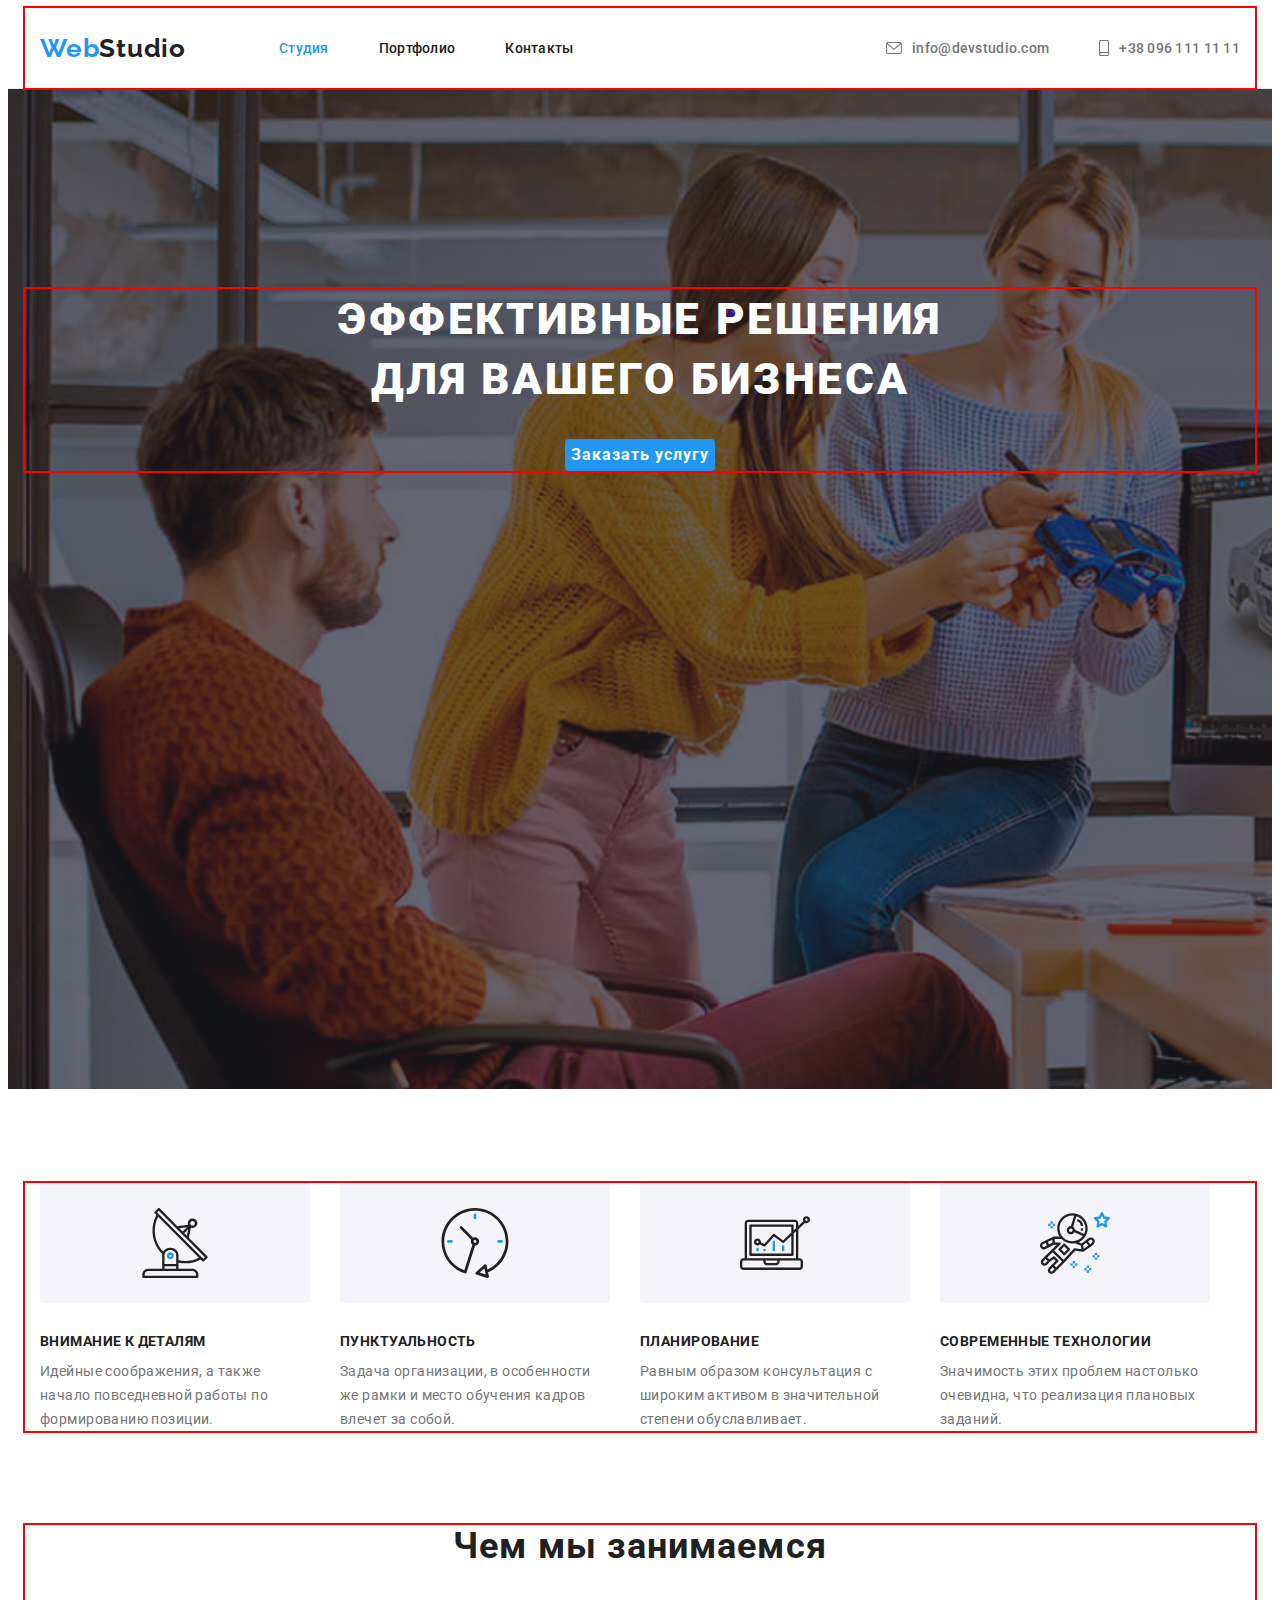
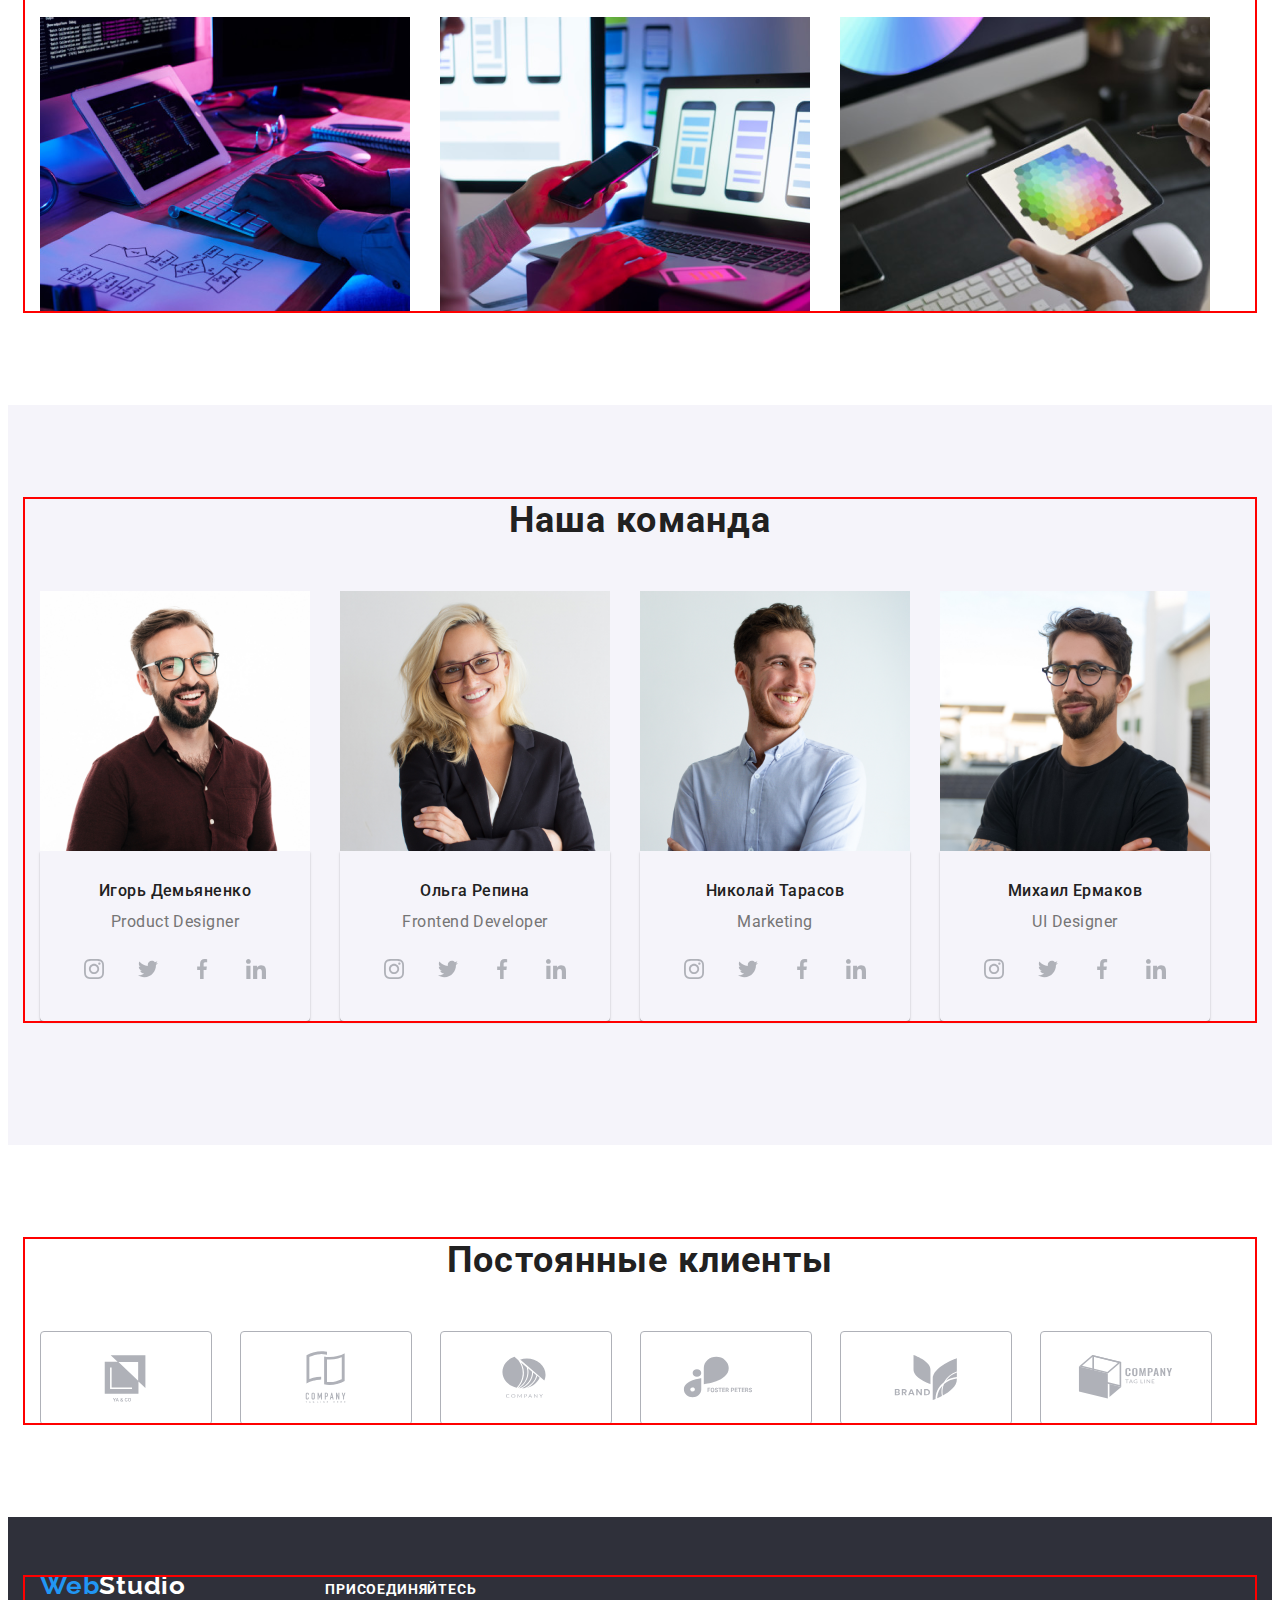
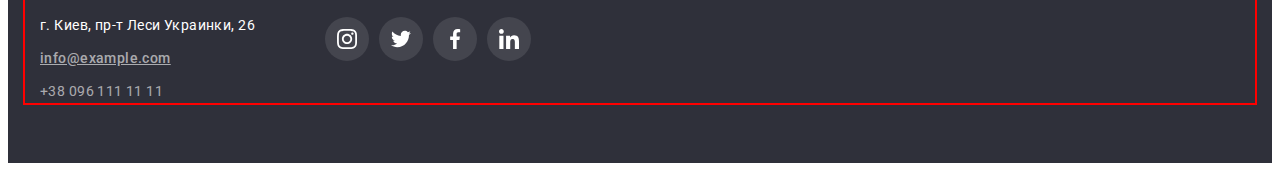
<file: index.html>
<!DOCTYPE html>
<html lang="ru">

<head>
    <meta charset="UTF-8">
    <meta http-equiv="X-UA-Compatible" content="IE=edge">
    <meta name="viewport" content="width=device-width, initial-scale=1.0">
    <title>Document</title>
    <!-- Fonts start -->
    <link rel="preconnect" href="https://fonts.googleapis.com">
    <link rel="preconnect" href="https://fonts.gstatic.com" crossorigin>
    <link
        href="https://fonts.googleapis.com/css2?family=Raleway:wght@700&family=Roboto:wght@400;500;700;900&display=swap"
        rel="stylesheet">
    <!-- Fonts end -->
    <!-- Normalize start-->
    <link rel="stylesheet" href="https://cdnjs.cloudflare.com/ajax/libs/modern-normalize/1.1.0/modern-normalize.min.css"
        integrity="sha512-wpPYUAdjBVSE4KJnH1VR1HeZfpl1ub8YT/NKx4PuQ5NmX2tKuGu6U/JRp5y+Y8XG2tV+wKQpNHVUX03MfMFn9Q=="
        crossorigin="anonymous" referrerpolicy="no-referrer" />
    <!-- Normaleze end-->
    <!-- Castom styles -->
    <link rel="stylesheet" href="./css/styles.css">
    <!-- Castom styles -->
</head>

<body class="body">
    <!--Header-->
    <header class="header">
        <div class="header-container">
            <nav class="header-nav">
                <a class="header-logo" href="/">Web<span class="logo-studio">Studio</span></a>
                <ul class="header-link">
                    <li class="header-item">
                        <a class="header-studio" href="Студия">Студия</a>
                    </li>
                    <li class="header-item">
                        <a class="header-portfolio" href="./portfolio.html">Портфолио</a>
                    </li>
                    <li class="header-item">
                        <a class="header-contact" href="/">Контакты</a>
                    </li>
                </ul>
            </nav>
            <ul class="header-list">
                <li class="header-item">
                    <a class="header-mail" href="info@devstudio.com"> <svg class="header-icon" width="16px"
                            height="12px">
                            <use href="./images/symbol-defs.svg#envelope-1"></use>
                        </svg>info@devstudio.com</a>
                </li>
                <li class="header-item">
                    <a class="header-namber" href="+380961111111"> <svg class="header-icon" width="10px" height="16px">
                            <use href="./images/symbol-defs.svg#smartphone"></use>
                        </svg>+38 096 111 11 11</a>
                </li>
            </ul>
    </header>
    <!--Hero-->
    <main>
        <section class="hero">
            <div class="container">
                <h1 class="hero-title">Эффективные решения для вашего бизнеса</h1>
                <button class="hero-button" type="button">Заказать услугу</button>
            </div>
        </section>
        <!--About-->
        <section class="about-section">
            <div class="container">
                <h2 hidden class="about-hidden">About</h2>
                <ul class="about-list">
                    <li class="about-title">
                        <div class="thumb"><svg class="icon-anten" width="70px" height="70">
                                <use href="./images/symbol-defs.svg#icon-antenna"></use>
                            </svg></div>
                        <h3 class="about-text">Внимание к деталям</h3>
                        <p class="about-item">Идейные соображения, а также начало повседневной работы по
                            формированию
                            позиции.</p>
                    </li>
                    <li class="about-title">
                        <div class="thumb"><svg class="icon-anten" width="70px" height="70">
                                <use href="./images/symbol-defs.svg#icon-clock"></use>
                            </svg></div>
                        <h3 class="about-text">Пунктуальность</h3>
                        <p class="about-item">Задача организации, в особенности же рамки и место обучения кадров
                            влечет
                            за
                            собой.
                        </p>
                    </li>
                    <li class="about-title">
                        <div class="thumb"><svg class="icon-anten" width="70px" height="70">
                                <use href="./images/symbol-defs.svg#icon-diagram"></use>
                            </svg></div>
                        <h3 class="about-text">Планирование</h3>
                        <p class="about-item">Равным образом консультация с широким активом в значительной степени
                            обуславливает.</p>
                    </li>
                    <li class="about-title">
                        <div class="thumb"><svg class="icon-anten" width="70px" height="70">
                                <use href="./images/symbol-defs.svg#icon-astronaut"></use>
                            </svg></div>
                        <h3 class="about-text">Современные технологии</h3>
                        <p class="about-item">Значимость этих проблем настолько очевидна, что реализация плановых
                            заданий.</p>
                    </li>
                </ul>
            </div>
        </section>
        <section class="about-bottom">
            <div class="container">
                <h2 class="about-content">Чем мы занимаемся</h2>
                <ul class="img">
                    <li><img src="./images/box 1.png" alt="website-development" width="370">
                    </li>
                    <li><img src="./images/box 2.png" alt="application-development" width="370"></li>
                    <li><img src="./images/box 3.png" alt="designed" width="370"></li>
                </ul>
            </div>
        </section>
        <!--Team-->
        <section class="section">
            <div class="container">
                <h2 class="team-title">Наша команда</h2>
                <ul class="img-team">
                    <li>
                        <img src="./images/img (1).jpg" alt="" width="270">
                        <div class="team">
                            <h3 class="team-name">Игорь Демьяненко</h3>
                            <p leng="en" class="team-item">Product Designer</p>
                            <ul class="team-tumb">
                                <li><a class="team-link" href="">
                                        <svg class="social-link" width="20px" height="20px">
                                            <use href="./images/symbol-defs.svg#instagram"></use>
                                        </svg>
                                    </a>
                                </li>
                                <li><a class="team-link" href="">
                                        <svg class="social-link" width="20px" height="20px">
                                            <use href="./images/symbol-defs.svg#twitter"></use>
                                        </svg>
                                    </a>
                                </li>
                                <li><a class="team-link" href="">
                                        <svg class="social-link" width="20px" height="20px">
                                            <use href="./images/symbol-defs.svg#facebook"></use>
                                        </svg>
                                    </a>
                                </li>
                                <li><a class="team-link" href="">
                                        <svg class="social-link" width="20px" height="20px">
                                            <use href="./images/symbol-defs.svg#linkedin"></use>
                                        </svg>
                                    </a>
                                </li>
                            </ul>
                        </div>
                    </li>
                    <li>
                        <img src="./images/img (2).jpg" alt="" width="270">
                        <div class="team">
                            <h3 class="team-name">Ольга Репина</h3>
                            <p leng="en" class="team-item">Frontend Developer</p>
                            <div>
                                <ul class="team-tumb">
                                    <li><a class="team-link" href="">
                                            <svg class="social-link" width="20px" height="20px">
                                                <use href="./images/symbol-defs.svg#instagram"></use>
                                            </svg>
                                        </a>
                                    </li>
                                    <li><a class="team-link" href="">
                                            <svg class="social-link" width="20px" height="20px">
                                                <use href="./images/symbol-defs.svg#twitter"></use>
                                            </svg>
                                        </a>
                                    </li>
                                    <li><a class="team-link" href="">
                                            <svg class="social-link" width="20px" height="20px">
                                                <use href="./images/symbol-defs.svg#facebook"></use>
                                            </svg>
                                        </a>
                                    </li>
                                    <li><a class="team-link" href="">
                                            <svg class="social-link" width="20px" height="20px">
                                                <use href="./images/symbol-defs.svg#linkedin"></use>
                                            </svg>
                                        </a>
                                    </li>
                                </ul>
                            </div>
                        </div>
                    </li>
                    <li>
                        <img src="./images/img (3).jpg" alt="" width="270">
                        <div class="team">
                            <h3 class="team-name" 3>Николай Тарасов</h3>
                            <p leng="en" class="team-item">Marketing</p>
                            <div>
                                <ul class="team-tumb">
                                    <li><a class="team-link" href="">
                                            <svg class="social-link" width="20px" height="20px">
                                                <use href="./images/symbol-defs.svg#instagram"></use>
                                            </svg>
                                        </a>
                                    </li>
                                    <li><a class="team-link" href="">
                                            <svg class="social-link" width="20px" height="20px">
                                                <use href="./images/symbol-defs.svg#twitter"></use>
                                            </svg>
                                        </a>
                                    </li>
                                    <li><a class="team-link" href="">
                                            <svg class="social-link" width="20px" height="20px">
                                                <use href="./images/symbol-defs.svg#facebook"></use>
                                            </svg>
                                        </a>
                                    </li>
                                    <li><a class="team-link" href="">
                                            <svg class="social-link" width="20px" height="20px">
                                                <use href="./images/symbol-defs.svg#linkedin"></use>
                                            </svg>
                                        </a>
                                    </li>
                                </ul>
                            </div>
                        </div>
                    </li>
                    <li>
                        <img src="./images/img (4).jpg" alt="" width="270">
                        <div class="team">
                            <h3 class="team-name" 3>Михаил Ермаков</h3>
                            <p leng="en" class="team-item">UI Designer</p>
                            <div>
                                <ul class="team-tumb">
                                    <li><a class="team-link" href="">
                                            <svg class="social-link" width="20px" height="20px">
                                                <use href="./images/symbol-defs.svg#instagram"></use>
                                            </svg>
                                        </a>
                                    </li>
                                    <li><a class="team-link" href="">
                                            <svg class="social-link" width="20px" height="20px">
                                                <use href="./images/symbol-defs.svg#twitter"></use>
                                            </svg>
                                        </a>
                                    </li>
                                    <li><a class="team-link" href="">
                                            <svg class="social-link" width="20px" height="20px">
                                                <use href="./images/symbol-defs.svg#facebook"></use>
                                            </svg>
                                        </a>
                                    </li>
                                    <li><a class="team-link" href="">
                                            <svg class="social-link" width="20px" height="20px">
                                                <use href="./images/symbol-defs.svg#linkedin"></use>
                                            </svg>
                                        </a>
                                    </li>
                                </ul>
                            </div>
                        </div>
                    </li>
                </ul>
            </div>
        </section>
        <!-- Clients -->
        <section class="section-clients">
            <div class="container">
                <h1 class="clients">Постоянные клиенты</h1>
                <ul class="clients-list">
                    <li class="clients-thumb">
                        <a class="clients-link" href="">
                            <svg class="clients-icon" width="106px" height="60px">
                                <use href="./images/symbol-defs.svg#icon-Logo-1-1"></use>
                            </svg></a>
                    </li>
                    <li class="clients-thumb">
                        <a class="clients-link" href=""><svg class="clients-icon" width="106px" height="60px">
                                <use href="./images/symbol-defs.svg#icon-Logo-2-1"></use>
                            </svg></a>
                    </li>
                    <li class="clients-thumb">
                        <a class="clients-link" href=""><svg class="clients-icon" width="106px" height="60px">
                                <use href="./images/symbol-defs.svg#icon-Logo-3-1"></use>
                            </svg></a>
                    </li>
                    <li class="clients-thumb">
                        <a class="clients-link" href=""><svg class="clients-icon" width="106px" height="60px">
                                <use href="./images/symbol-defs.svg#icon-Logo-4-4"></use>
                            </svg></a>
                    </li>
                    <li class="clients-thumb">
                        <a class="clients-link" href=""><svg class="clients-icon" width="106px" height="60px">
                                <use href="./images/symbol-defs.svg#icon-Logo-5-1"></use>
                            </svg></a>
                    </li>
                    <li class="clients-thumb">
                        <a class="clients-link" href=""><svg class="clients-icon" width="106px" height="60px">
                                <use href="./images/symbol-defs.svg#icon-Logo-6-1"></use>
                            </svg></a>
                    </li>

                </ul>
            </div>
        </section>
    </main>
    <!--Footer-->
    <footer>
        <section class="footer">
            <div class="footer-container">
                <div class="footer-bloc">
                    <a href="/" class="footer-logo">Web<span class="foot-logo">Studio</span></a>
                    <ul class="footer-link">
                        <li><a class="footer-addres" href="https://bit.ly/3pXMvUd" target="_blank"
                                rel="noopener-noreferrer">г.
                                Киев,
                                пр-т
                                Леси Украинки, 26</a> </li>
                        <li><a class="footer-mail" href="mailto:info@devstudio.com"><span>info@example.com</span></a>
                        </li>
                        <li><a class="footer-tell" href="tel:+380961111111">+38 096 111 11 11</a></li>
                    </ul>
                </div>
                <div>
                    <h2 class="footer-title">присоединяйтесь</h2>
                    <ul class="footer-soclist">
                        <li class="footer-tumb"><a class="footersoc-link" href="">
                                <svg class="footer-icon" width="20px" height="20px">
                                    <use href="./images/symbol-defs.svg#instagram"></use>
                                </svg>
                            </a></li>
                        <li><a class="footersoc-link" href="">
                                <svg class="footer-icon" width="20px" height="20px">
                                    <use href="./images/symbol-defs.svg#twitter"></use>
                                </svg>
                            </a></li>
                        <li><a class="footersoc-link" href="">
                                <svg class="footer-icon" width="20px" height="20px">
                                    <use href="./images/symbol-defs.svg#facebook"></use>
                                </svg>
                            </a></li>
                        <li><a class="footersoc-link" href="">
                                <svg class="footer-icon" width="20px" height="20px">
                                    <use href="./images/symbol-defs.svg#linkedin"></use>
                                </svg>
                            </a></li>
                    </ul>
                </div>
            </div>
        </section>
    </footer>
</body>

</html>
</file>
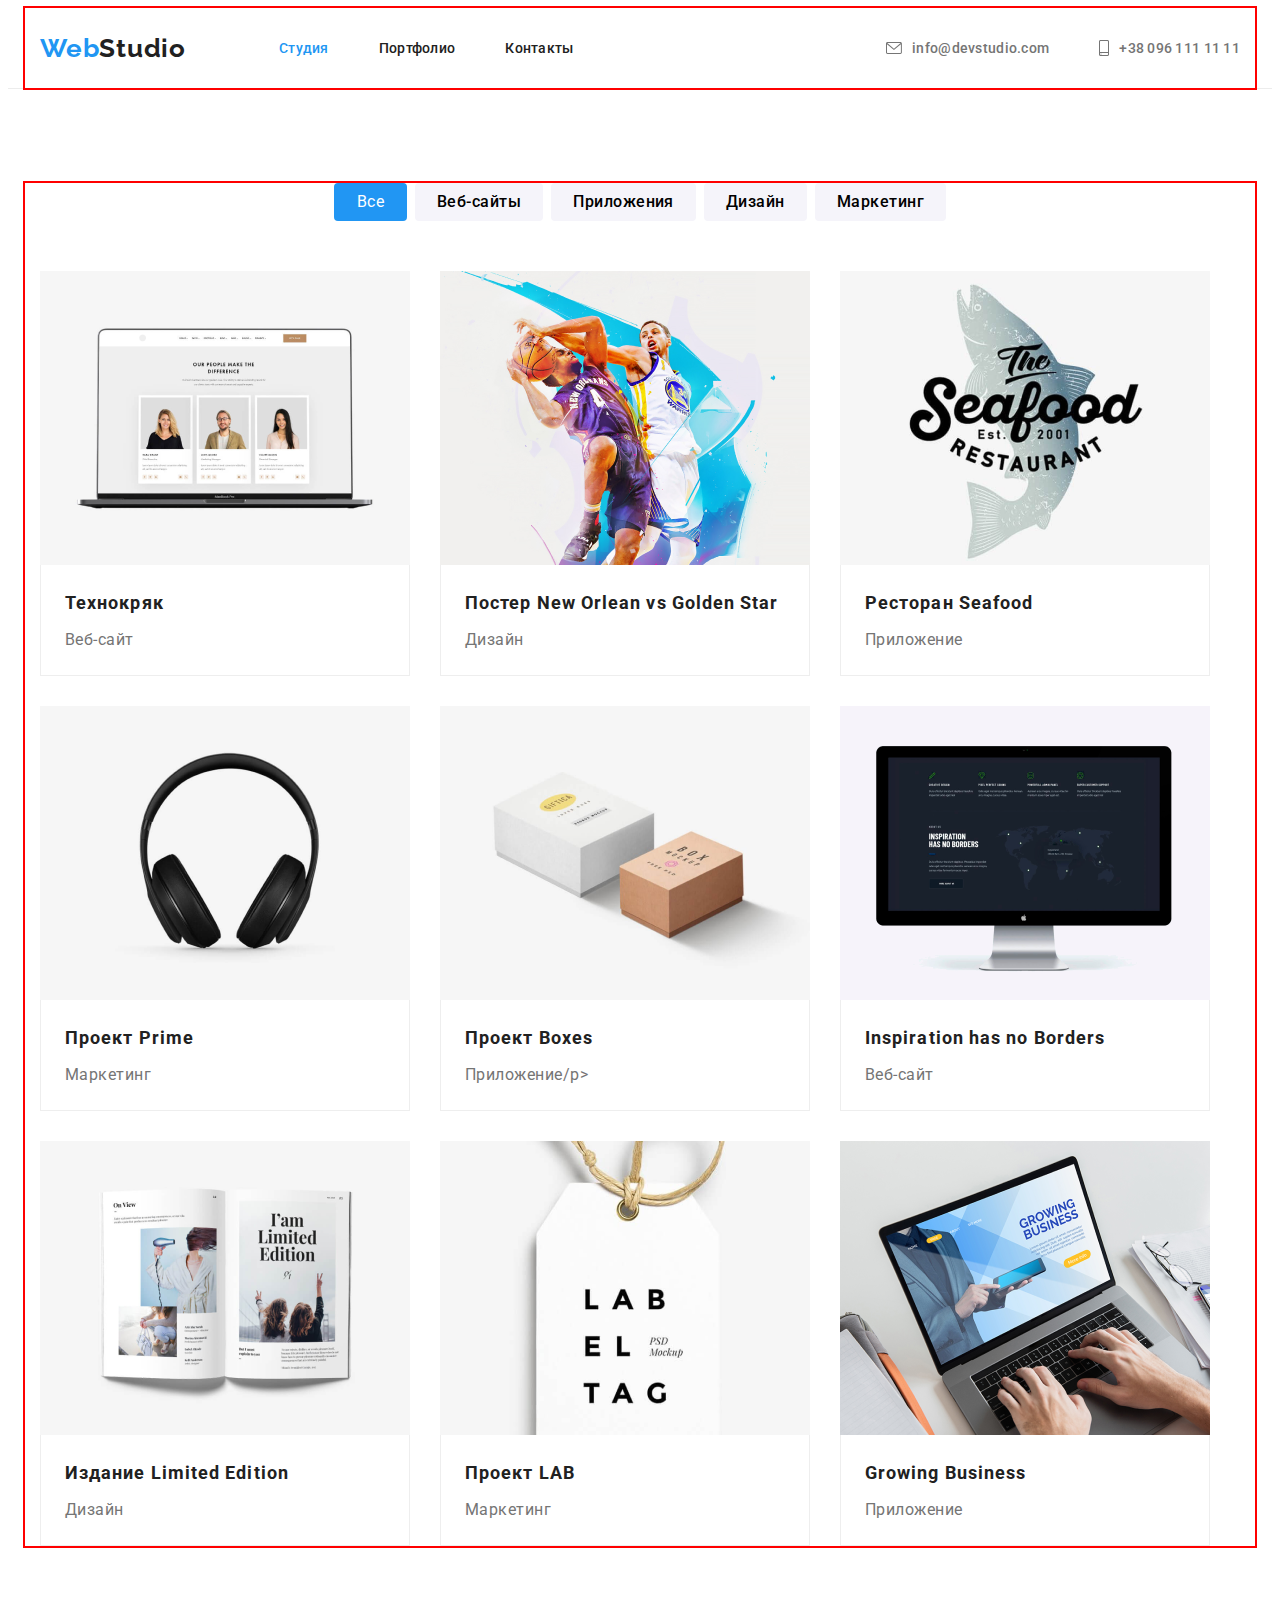
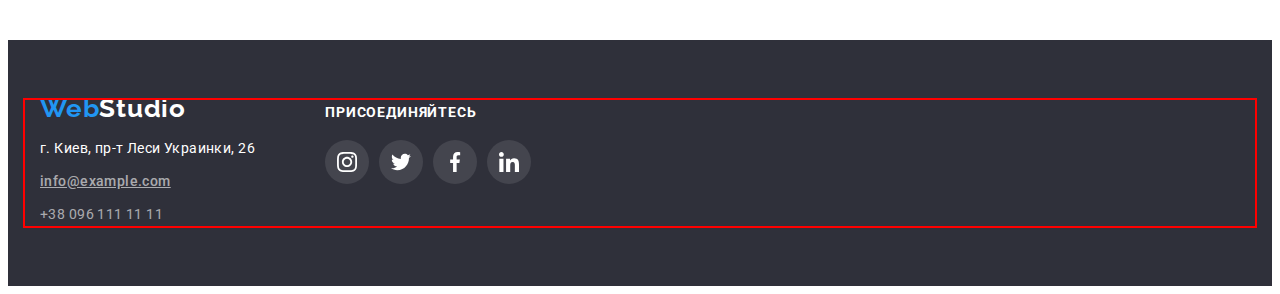
<file: portfolio.html>
<!DOCTYPE html>
<html lang="ru">

<head>
    <meta charset="UTF-8">
    <meta http-equiv="X-UA-Compatible" content="IE=edge">
    <meta name="viewport" content="width=device-width, initial-scale=1.0">
    <title>Document</title>
    <!-- Fonts-start -->
    <link rel="preconnect" href="https://fonts.googleapis.com">
    <link rel="preconnect" href="https://fonts.gstatic.com" crossorigin>
    <link
        href="https://fonts.googleapis.com/css2?family=Raleway:wght@700&family=Roboto:wght@400;500;700;900&display=swap"
        rel="stylesheet">
    <!-- Fons end -->
    <!-- Normalize start -->
    <link rel="stylesheet" href="https://cdnjs.cloudflare.com/ajax/libs/modern-normalize/1.1.0/modern-normalize.min.css"
        integrity="sha512-wpPYUAdjBVSE4KJnH1VR1HeZfpl1ub8YT/NKx4PuQ5NmX2tKuGu6U/JRp5y+Y8XG2tV+wKQpNHVUX03MfMFn9Q=="
        crossorigin="anonymous" referrerpolicy="no-referrer" />
    <!-- Normalise end -->
    <link rel="stylesheet" href="./css/styles.css">
</head>

<body class="body">
    <!--Header-->
    <header class="header">
        <div class="header-container">
            <nav class="header-nav">
                <a class="header-logo" href="/">Web<span class="logo-studio">Studio</span></a>
                <ul class="header-link">
                    <li class="header-item">
                        <a class="header-studio" href="./index.html">Студия</a>
                    </li>
                    <li class="header-item">
                        <a class="header-portfolio" href="/">Портфолио</a>
                    </li>
                    <li class="header-item">
                        <a class="header-contact" href="/">Контакты</a>
                    </li>
                </ul>
            </nav>
            <ul class="header-list">
                <li class="header-item">
                    <a class="header-mail" href="info@devstudio.com"> <svg class="header-icon" width="16px"
                            height="12px">
                            <use href="./images/symbol-defs.svg#envelope-1"></use>
                        </svg>info@devstudio.com</a>
                </li>
                <li class="header-item">
                    <a class="header-namber" href="+380961111111"> <svg class="header-icon" width="10px" height="16px">
                            <use href="./images/symbol-defs.svg#smartphone"></use>
                        </svg>+38 096 111 11 11</a>
                </li>
            </ul>
    </header>
    <main>
        <section class="portfolio-section">
            <div class="portfolio-container">
                <h1 hidden>ссылки</h1>
                <ul class="portfolio-btn">
                    <li>
                        <button class="all-button" type="button">Все</button>
                        </button>

                    </li>
                    <li>
                        <button class="button" type="button">Веб-сайты
                        </button>
                    </li>
                    <li>
                        <button class="button" type="button">Приложения
                        </button>
                    </li>
                    <li>
                        <button class="button" type="button">Дизайн
                        </button>
                    </li>
                    <li>
                        <button class="button" type="button">Маркетинг
                        </button>
                    </li>
                </ul>
                <ul class="portfolio-card">
                    <li class="first-card">
                        <a class="portfolio-link" href=""><img src="./images.portfolio/img(1)(1).png" alt="team members"
                                width="370">
                            <div class="portfolio-text">
                                <h2 class="portfolio-title">Технокряк</h2>
                                <p class="portfolio-item">Веб-сайт</p>
                            </div>
                        </a>

                    </li>
                    <li>
                        <img src="./images.portfolio/img(2)(1).png" alt="football players poster" width="370">
                        <div class="portfolio-text">
                            <h2 class="portfolio-title">Постер New Orlean vs Golden Star</h2>
                            <p class="portfolio-item">Дизайн</p>
                        </div>
                    </li>
                    <li>
                        <img src="./images.portfolio/img(3)(1).png" alt="restorant emblem" width="370">
                        <div class="portfolio-text">
                            <h2 class="portfolio-title">Ресторан Seafood</h2>
                            <p class="portfolio-item">Приложение</p>
                        </div>
                    </li>
                    <li>
                        <img src="./images.portfolio/img(4)(1).png" alt="headphones" width="370">
                        <div class="portfolio-text">
                            <h2 class="portfolio-title">Проект Prime</h2>
                            <p class="portfolio-item">Маркетинг</p>
                        </div>
                    </li>
                    <li>
                        <img src="./images.portfolio/img(5)(1).png" alt="boxes" width="370">
                        <div class="portfolio-text">
                            <h2 class="portfolio-title">Проект Boxes</h2>
                            <p class="portfolio-item">Приложение/p>
                        </div>
                    </li>
                    <li>
                        <img src="./images.portfolio/img(6)(1).png" alt="monitor" width="370">
                        <div class="portfolio-text">
                            <h2 class="portfolio-title">Inspiration has no Borders</h2>
                            <p class="portfolio-item">Веб-сайт</p>
                        </div>
                    </li>
                    <li>
                        <img src="./images.portfolio/img(7)(1).png" alt="book" width="370">
                        <div class="portfolio-text">
                            <h2 class="portfolio-title">Издание Limited Edition</h2>
                            <p class="portfolio-item">Дизайн</p>
                        </div>
                    </li>
                    <li>
                        <img src="./images.portfolio/img(8)(1).png" alt="label" width="370">
                        <div class="portfolio-text">
                            <h2 class="portfolio-title">Проект LAB</h2>
                            <p class="portfolio-item">Маркетинг</p>
                        </div>
                    </li>
                    <li>
                        <img src="./images.portfolio/img(9)(1).png" alt="laptop" width="370">
                        <div class="portfolio-text">
                            <h2 class="portfolio-title">Growing Business</h2>
                            <p class="portfolio-item">Приложение</p>
                        </div>
                    </li>
                </ul>
            </div>
        </section>

    </main>
    <!--Footer-->
    <footer>
        <section class="footer">
            <div class="footer-container">
                <div class="footer-bloc">
                    <a href="/" class="footer-logo">Web<span class="foot-logo">Studio</span></a>
                    <ul class="footer-link">
                        <li><a class="footer-addres" href="https://bit.ly/3pXMvUd" target="_blank"
                                rel="noopener-noreferrer">г.
                                Киев,
                                пр-т
                                Леси Украинки, 26</a> </li>
                        <li><a class="footer-mail" href="mailto:info@devstudio.com"><span>info@example.com</span></a>
                        </li>
                        <li><a class="footer-tell" href="tel:+380961111111">+38 096 111 11 11</a></li>
                    </ul>
                </div>
                <div>
                    <h2 class="footer-title">присоединяйтесь</h2>
                    <ul class="footer-soclist">
                        <li class="footer-tumb"><a class="footersoc-link" href="">
                                <svg class="footer-icon" width="20px" height="20px">
                                    <use href="./images/symbol-defs.svg#instagram"></use>
                                </svg>
                            </a></li>
                        <li><a class="footersoc-link" href="">
                                <svg class="footer-icon" width="20px" height="20px">
                                    <use href="./images/symbol-defs.svg#twitter"></use>
                                </svg>
                            </a></li>
                        <li><a class="footersoc-link" href="">
                                <svg class="footer-icon" width="20px" height="20px">
                                    <use href="./images/symbol-defs.svg#facebook"></use>
                                </svg>
                            </a></li>
                        <li><a class="footersoc-link" href="">
                                <svg class="footer-icon" width="20px" height="20px">
                                    <use href="./images/symbol-defs.svg#linkedin"></use>
                                </svg>
                            </a></li>
                    </ul>
                </div>
            </div>
        </section>
    </footer>
</body>

</html>
</file>
<file: css/styles.css>
:root {
    /* fonts */
    --main-font: 'Roboto', sans-serif;
    --secodary-font: 'Raleway', sans-serif;
    /* text color */

    --primary-text-color: #757575;
    --title-text-color: #212121;
    --accent-color: #2196F3;
    --primary-bg-color: #E5E5E5;

    /* bg colors */
    --light-bg-cl: #ffffff;
    --dark-bg-olor: #2F303A;
}

.body {
    font-family: var(--main-font);
    color: var(--primary-text-color)
}

/* reset stayles */
ul {
    list-style: none;
    text-decoration: none;
    padding: 0px;
    margin: 0px;
}

h1,
h2,
h3,
h4,
h5,
h6,
p {
    margin: 0;
}

img {
    display: block;
}

.container {
    margin-left: auto;
    margin-right: auto;
    margin-bottom: 0px;
    outline: 2px solid red;
    padding-right: 15px;
    padding-left: 15px;
    width: 1200px;
}

/* Header*/
.header {
    background: var(--light-bg-cl);
    border-bottom: 1px solid#ECECEC;
}

.header-container {
    display: flex;
    margin-left: auto;
    margin-right: auto;
    outline: 2px solid red;
    padding-right: 15px;
    padding-left: 15px;
    width: 1200px;
}

/* nav */

.header-nav {
    align-items: center;
    display: flex;
}


.header-logo {
    padding-top: 24px;
    padding-bottom: 25px;
    margin-right: 93px;
    font-family: var(--secodary-font);
    font-weight: 700;
    font-size: 26px;
    line-height: calc(16/26);
    letter-spacing: 0.03em;
    color: var(--accent-color);
    text-decoration: none;
}

.logo-studio {
    font-weight: 700;
    font-size: 26px;
    line-height: calc(16/26);
    letter-spacing: 0.03em;
    color: var(--title-text-color)
}

/* ul */
.header-link {
    display: flex;
}

/* li */
.header-item:not(:last-child) {
    margin-right: 50px;
}

/* a */
.header-studio {
    display: block;
    padding-top: 32px;
    padding-bottom: 32px;
    text-decoration: none;
    font-weight: 500;
    font-size: 14px;
    line-height: calc(16/14);
    letter-spacing: 0.02em;
    color: var(--accent-color)
}

/* a */
.header-portfolio {
    display: block;
    padding-top: 32px;
    padding-bottom: 32px;
    text-decoration: none;
    font-weight: 500;
    font-size: 14px;
    line-height: calc(16/14);
    letter-spacing: 0.02em;
    color: var(--title-text-color)
}

/* a */
.header-contact {
    display: block;
    padding-top: 32px;
    padding-bottom: 32px;
    text-decoration: none;
    font-weight: 500;
    font-size: 14px;
    line-height: calc(16/14);
    letter-spacing: 0.02em;
    color: var(--title-text-color)
}

/* ul */
.header-list {
    display: flex;
    margin-left: auto;
}



.header-icon {
    margin-right: 10px;
    fill: currentColor;

}

.header-icon:hover,
.header-icon:focus {
    fill: var(--accent-color);


}

/* a */
.header-mail {
    display: flex;
    align-items: center;
    justify-content: center;
    padding-top: 32px;
    padding-bottom: 32px;
    text-decoration: none;
    font-weight: 500;
    font-size: 14px;
    line-height: calc(16/14);
    letter-spacing: 0.02em;
    color: var(--primary-text-color)
}

/* a */
.header-namber {
    display: flex;
    align-items: center;
    justify-content: center;
    padding-top: 32px;
    padding-bottom: 32px;
    margin: 0;
    text-decoration: none;
    font-weight: 500;
    font-size: 14px;
    line-height: calc(16/14);
    letter-spacing: 0.02em;
    color: var(--primary-text-color)
}

.header-portfolio:hover,
.header-portfolio:focus .header-logo:hover,
.header-logo:focus,
.header-contact:hover,
.header-contact:focus,
.header-studio:hover,
.header-studio:focus,
.header-namber:hover,
.header-namber:focus,
.header-mail:hover,
.header-mail:focus {
    color: var(--accent-color);

}

/* hero */
.hero {
    margin-right: auto;
    margin-left: auto;
    max-width: 1600px;
    height: 600px;
    padding-top: 200px;
    padding-bottom: 200px;
    text-align: center;
    background-image: linear-gradient(to right, rgba(47, 48, 58, 0.4), rgba(47, 48, 58, 0.4)),
        url("../images/Img\ \(12\).png");
    background-repeat: no-repeat;
    background-size: cover;
    background-color: var(--dark-bg-olor);
}

.hero-title {
    width: 696px;
    margin-left: auto;
    margin-right: auto;
    margin-bottom: 30px;
    text-transform: uppercase;
    font-family: inherit;
    font-weight: 900;
    font-size: 44px;
    line-height: calc(60/44);
    letter-spacing: 0.06em;
    color: var(--light-bg-cl);
}

.hero-button {
    border: none;
    display: inline-block;
    font-family: inherit;
    font-weight: 700;
    font-size: 16px;
    line-height: 30px;
    letter-spacing: 0.06em;
    color: #FFFFFF;
    cursor: pointer;
    background: var(--accent-color);
    border-radius: 4px;

}

.hero-button:hover,
.hero-button:focus {
    background-color: #188CE8;
}

/* About */

.about-section {
    padding-top: 94px;
    padding-bottom: 94px;

}

.about-hidden {
    position: absolute;
    width: 1px;
    height: 1px;
    margin: -1px;
    border: 0;
    padding: 0;
    white-space: nowrap;
    clip-path: inset(100%);
    clip: rect(0 0 0 0);
    overflow: hidden;
}

.thumb {
    background-color: #f5f4fa;
    padding: 25px 100px;
    margin-bottom: 30px;
    border-radius: 4px;
}

.icon-anten {
    display: flex;
}

/* ul */
.about-list {
    display: flex;
    gap: 30px;
}


/* li */
.about-title {
    width: 270px;
    font-weight: 700;
    font-size: 36px;
    line-height: calc(42.36);
    letter-spacing: 0.03em;
    color: var(--title-text-color)
}

/* h */
.about-text {
    text-align: start;
    margin-top: 0px;
    margin-bottom: 10px;
    font-weight: 700;
    font-size: 14px;
    line-height: calc(16/14);
    letter-spacing: 0.03em;
    text-transform: uppercase;
    color: var(--title-text-color)
}

/* p */
.about-item {
    text-align: start;
    margin-top: 0px;
    font-weight: 400;
    font-size: 14px;
    line-height: calc(24/14);
    letter-spacing: 0.03em;
    color: var(--primary-text-color);
}

/* section */
.about-bottom {
    padding-bottom: 94px;
}

/* h */
.about-content {
    margin-left: auto;
    margin-right: auto;
    margin-bottom: 50px;
    font-weight: 700;
    font-size: 36px;
    line-height: calc(42/36);
    text-align: center;
    letter-spacing: 0.03em;
    color: var(--title-text-color);
}

/* ul */
.img {
    display: flex;
    gap: 30px;
}

/* Teams*/

.section {
    background: #F5F4FA;
    padding-top: 94px;
    padding-bottom: 94px;
}

.team-title {
    display: block;
    margin-top: 0;
    margin-bottom: 50px;
    text-align: center;
    font-weight: 700;
    font-size: 36px;
    line-height: calc(42/36);
    letter-spacing: 0.03em;
    color: var(--title-text-color)
}

.img-team {
    display: flex;
    gap: 30px;
    margin-bottom: 30px;
}

/* DIV */
.team {
    padding-top: 30px;
    padding-bottom: 30px;
    box-shadow: 0px 1px 3px rgba(0, 0, 0, 0.12), 0px 1px 1px rgba(0, 0, 0, 0.14), 0px 2px 1px rgba(0, 0, 0, 0.2);
    border-radius: 0px 0px 4px 4px;
}

.team-name {
    margin-bottom: 12px;
    font-weight: 500;
    font-size: 16px;
    line-height: 19px;
    text-align: center;
    letter-spacing: 0.03em;
    color: var(--title-text-color)
}

.team-item {
    margin-bottom: 16px;
    font-size: 16px;
    line-height: calc(19/16);
    text-align: center;
    letter-spacing: 0.03em;
    color: var(--primary-text-color)
}

.team-tumb {
    display: flex;
    gap: 10px;
    justify-content: center;
    align-items: center;
}

.team-link {
    display: inline-flex;
    padding: 12px;
    border-radius: 50%;
    fill: currentColor;
    fill: #AFB1B8;
}

.team-link:hover,
.team-link:focus {
    fill: #FFFFFF;
    background-color: #2196F3;
    cursor: pointer;
}

.social-link {
    display: flex;

}


/* clients */
.section-clients {
    padding-top: 94px;
    padding-bottom: 94px;
}

.clients {
    display: block;
    margin-top: 0;
    margin-bottom: 50px;
    text-align: center;
    font-weight: 700;
    font-size: 36px;
    line-height: calc(42/36);
    letter-spacing: 0.03em;
    color: var(--title-text-color)
}

.clients-list {
    display: flex;
    gap: 30px;
}

/* li */
.clients-thumb {
    width: 170px;
    height: 92px;
}

/* a */
.clients-link {
    fill: currentColor;
    border-radius: 4px;
    border: 1px solid #AFB1B8;
    display: flex;
    align-items: center;
    justify-content: center;
    width: 100%;
    height: 100%;
    color: #AFB1B8;
}

.clients-link:hover,
.clients-link:focus {
    color: var(--accent-color);
    border-color: var(--accent-color);
    cursor: pointer;
}

/* svg */
.clients-icon {
    fill: currentColor;
    border-color: #AFB1B8;
}


/* footer */
.footer {
    display: flex;
    padding-top: 60px;
    padding-bottom: 60px;
    background-color: var(--dark-bg-olor);
}

.footer-container {
    display: flex;
    align-items: baseline;
    margin-left: auto;
    margin-right: auto;
    margin-bottom: 0px;
    outline: 2px solid red;
    padding-right: 15px;
    padding-left: 15px;
    width: 1200px;
}

.footer-logo {
    display: block;
    margin-bottom: 20px;
    font-family: var(--secodary-font);
    font-weight: 700;
    font-size: 26px;
    line-height: calc(16/26);
    letter-spacing: 0.03em;
    color: var(--accent-color);
    text-decoration: none;
}

.foot-logo {
    font-family: var(--secodary-font);
    font-weight: 700;
    font-size: 26px;
    line-height: calc(16/26);
    letter-spacing: 0.03em;
    color: var(--light-bg-cl);
}

.footer-link {
    display: inline-flex;
    flex-direction: column;
    gap: 9px;
    margin-top: 0;
}

.footer-addres {
    text-decoration: none;
    font-style: normal;
    font-size: 14px;
    line-height: calc(24/14);
    letter-spacing: 0.03em;
    color: var(--light-bg-cl);
}

.footer-mail {
    font-weight: 500;
    font-size: 14px;
    line-height: calc(24/14);
    letter-spacing: 0.03em;
    color: rgba(255, 255, 255, 0.6);
}

.footer-tell {
    text-decoration: none;
    font-weight: 500px;
    font-size: 14px;
    line-height: calc(24/14);
    letter-spacing: 0.03em;
    color: rgba(255, 255, 255, 0.6);
}

.footer-addres:hover,
.footer-addres:focus,
.footer-tell:hover,
.footer-tell:focus,
.footer-mail:hover,
.footer-mail:focus {
    color: var(--accent-color);

}

.footer-title {
    margin-left: 70px;
    display: block;
    margin-bottom: 20px;
    text-transform: uppercase;
    font-family: inherit;
    font-weight: 700;
    font-size: 14px;
    line-height: calc(16/14);
    letter-spacing: 0.06em;
    color: var(--light-bg-cl);
}

/* ul */
.footer-soclist {
    display: flex;
    margin-left: 70px;
    gap: 10px;

}

/* li */

/* a */
.footersoc-link {
    fill: currentColor;
    color: #FFFFFF;
    display: inline-flex;
    padding: 12px;
    border-radius: 50%;
    background-color: rgba(255, 255, 255, 0.1);
    ;
}

.footersoc-link:hover,
.footersoc-link:focus {
    color: var(--light-bg-cl);
    background-color: var(--accent-color);
    cursor: pointer;
}

/* svg */
.footer-icon {
    fill: currentColor;

}

/* portfolio.html */

.portfolio-container {
    display: block;
    margin-left: auto;
    margin-right: auto;
    margin-bottom: 0px;
    outline: 2px solid red;
    padding-right: 15px;
    padding-left: 15px;
    width: 1200px;
    background-color: #FFFFFF;
}

.portfolio-title {
    margin-bottom: 4px;
    font-weight: 700;
    font-size: 18px;
    line-height: calc(36/18);
    letter-spacing: 0.06em;
    color: var(--title-text-color)
}

.portfolio-item {
    font-size: 16px;
    line-height: calc(30/16);
    letter-spacing: 0.03em;
    color: var(--primary-text-color)
}

/* Button */

.all-button:hover,
.all-button:focus {
    background: #2196F3;
    box-shadow: 0px 3px 1px rgba(0, 0, 0, 0.1),
        0px 1px 2px rgba(0, 0, 0, 0.08),
        0px 2px 2px rgba(0, 0, 0, 0.12);
    outline: 2px solid var(--accent-color);
}

.button:hover,
.button:focus {
    cursor: pointer;
    color: var(--accent-color);
    outline: 2px solid var(--accent-color);
}

.all-button {
    display: inline-block;
    border-radius: 4px;
    border: 0;
    padding: 6px 22px;
    min-width: 73px;
    cursor: pointer;
    font-family: inherit;
    font-size: 16px;
    line-height: calc(26/16);
    text-align: center;
    letter-spacing: 0.03em;
    color: var(--light-bg-cl);
    background: var(--accent-color);
}

.button {
    display: inline-block;
    border-radius: 4px;
    border: 0;
    padding: 6px 22px;
    min-width: 73px;
    font-family: inherit;
    font-weight: 500;
    font-size: 16px;
    line-height: 26px;
    cursor: pointer var(--main-font);
    text-align: center;
    letter-spacing: 0.03em;
    background: #F5F4FA;

}

.portfolio-btn {
    display: flex;
    gap: 8px;
    margin-bottom: 50px;
    justify-content: center;
    outline-style: none;
}

.portfolio-section {
    padding-top: 94px;
    padding-bottom: 94px;
}

.portfolio-card {

    display: flex;
    flex-wrap: wrap;
    gap: 30px;
    column-gap: 30px;

}

.portfolio-link {
    display: block;
    text-decoration: none;
}

.portfolio-link:hover,
.portfolio-link:focus {
    box-shadow: 0px 1px 1px rgba(0, 0, 0, 0.12),
        0px 4px 4px rgba(0, 0, 0, 0.06),
        1px 4px 6px rgba(0, 0, 0, 0.16);
}

.portfolio-text {
    padding: 20px 24px;
    border-right: solid #EEEEEE 1px;
    border-bottom: solid #EEEEEE 1px;
    border-left: solid #EEEEEE 1px;

}

.portfolio-item {
    text-decoration: none;
}
</file>
